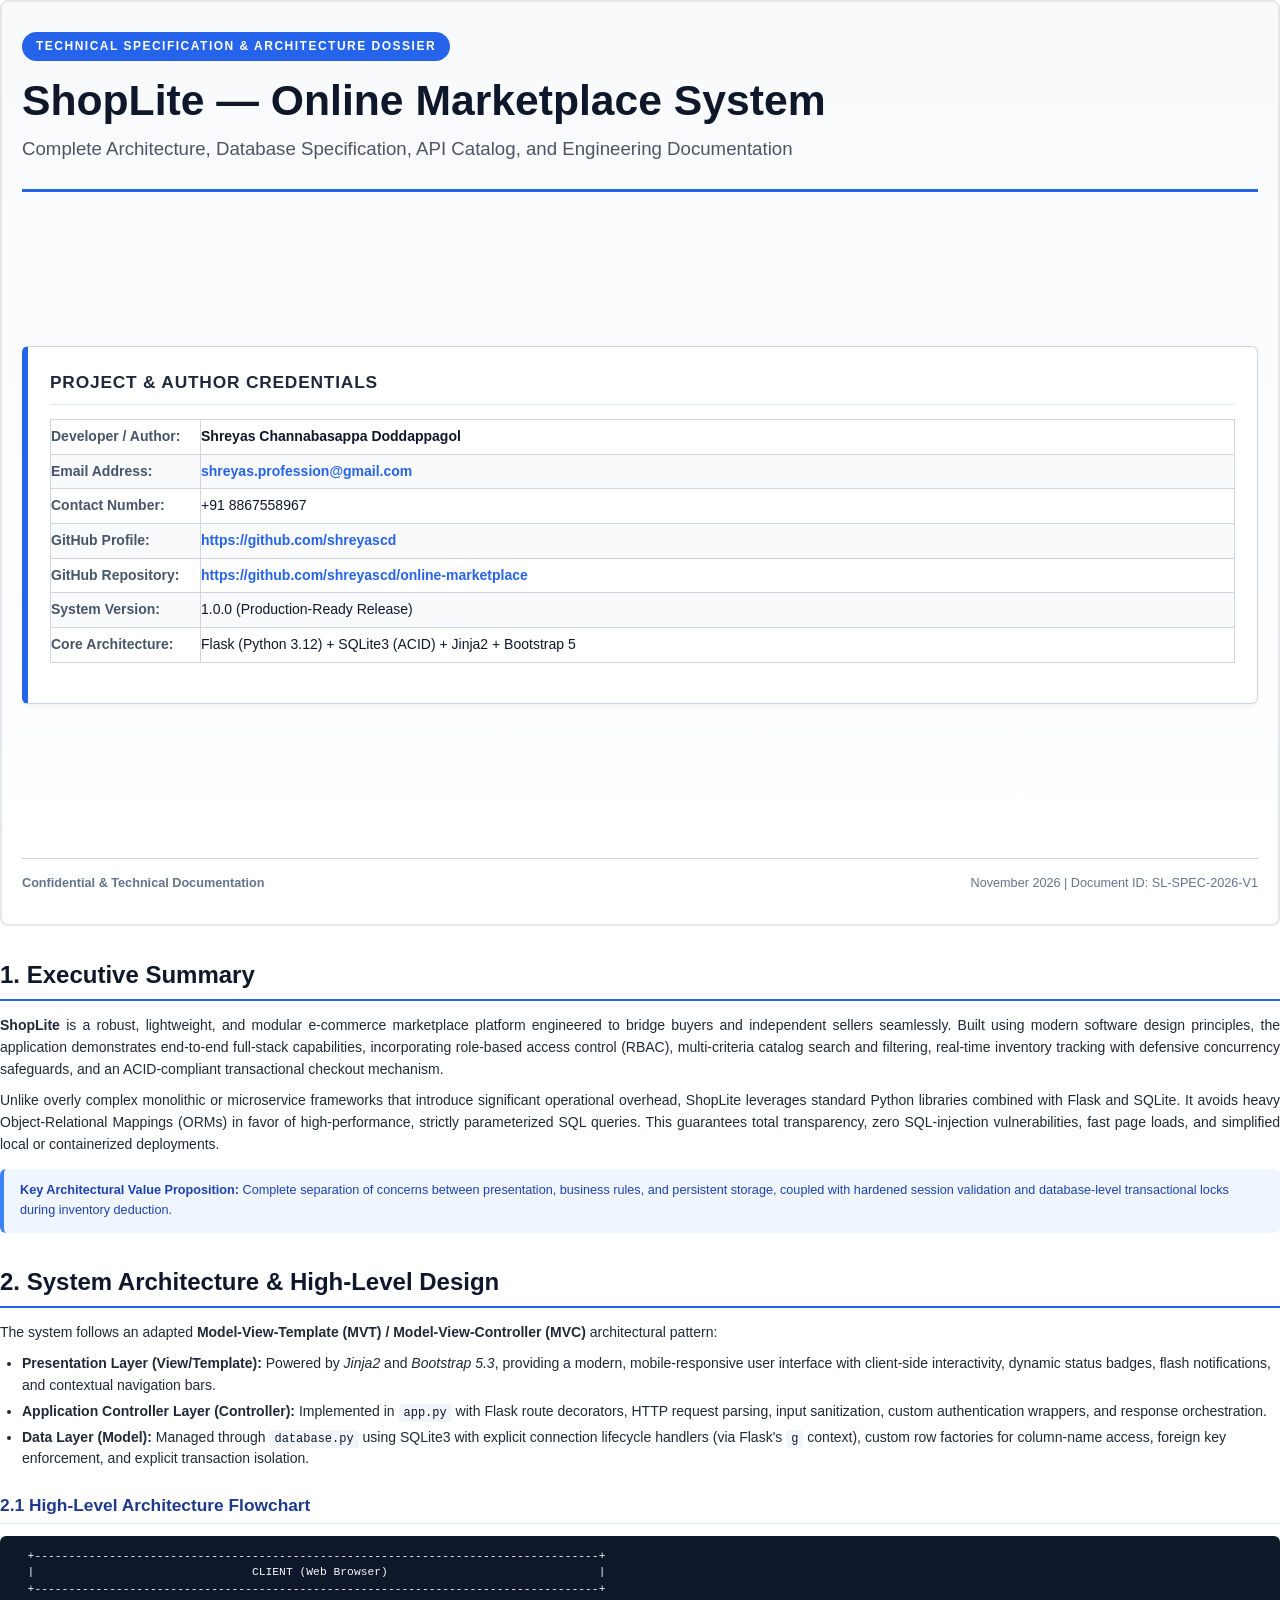
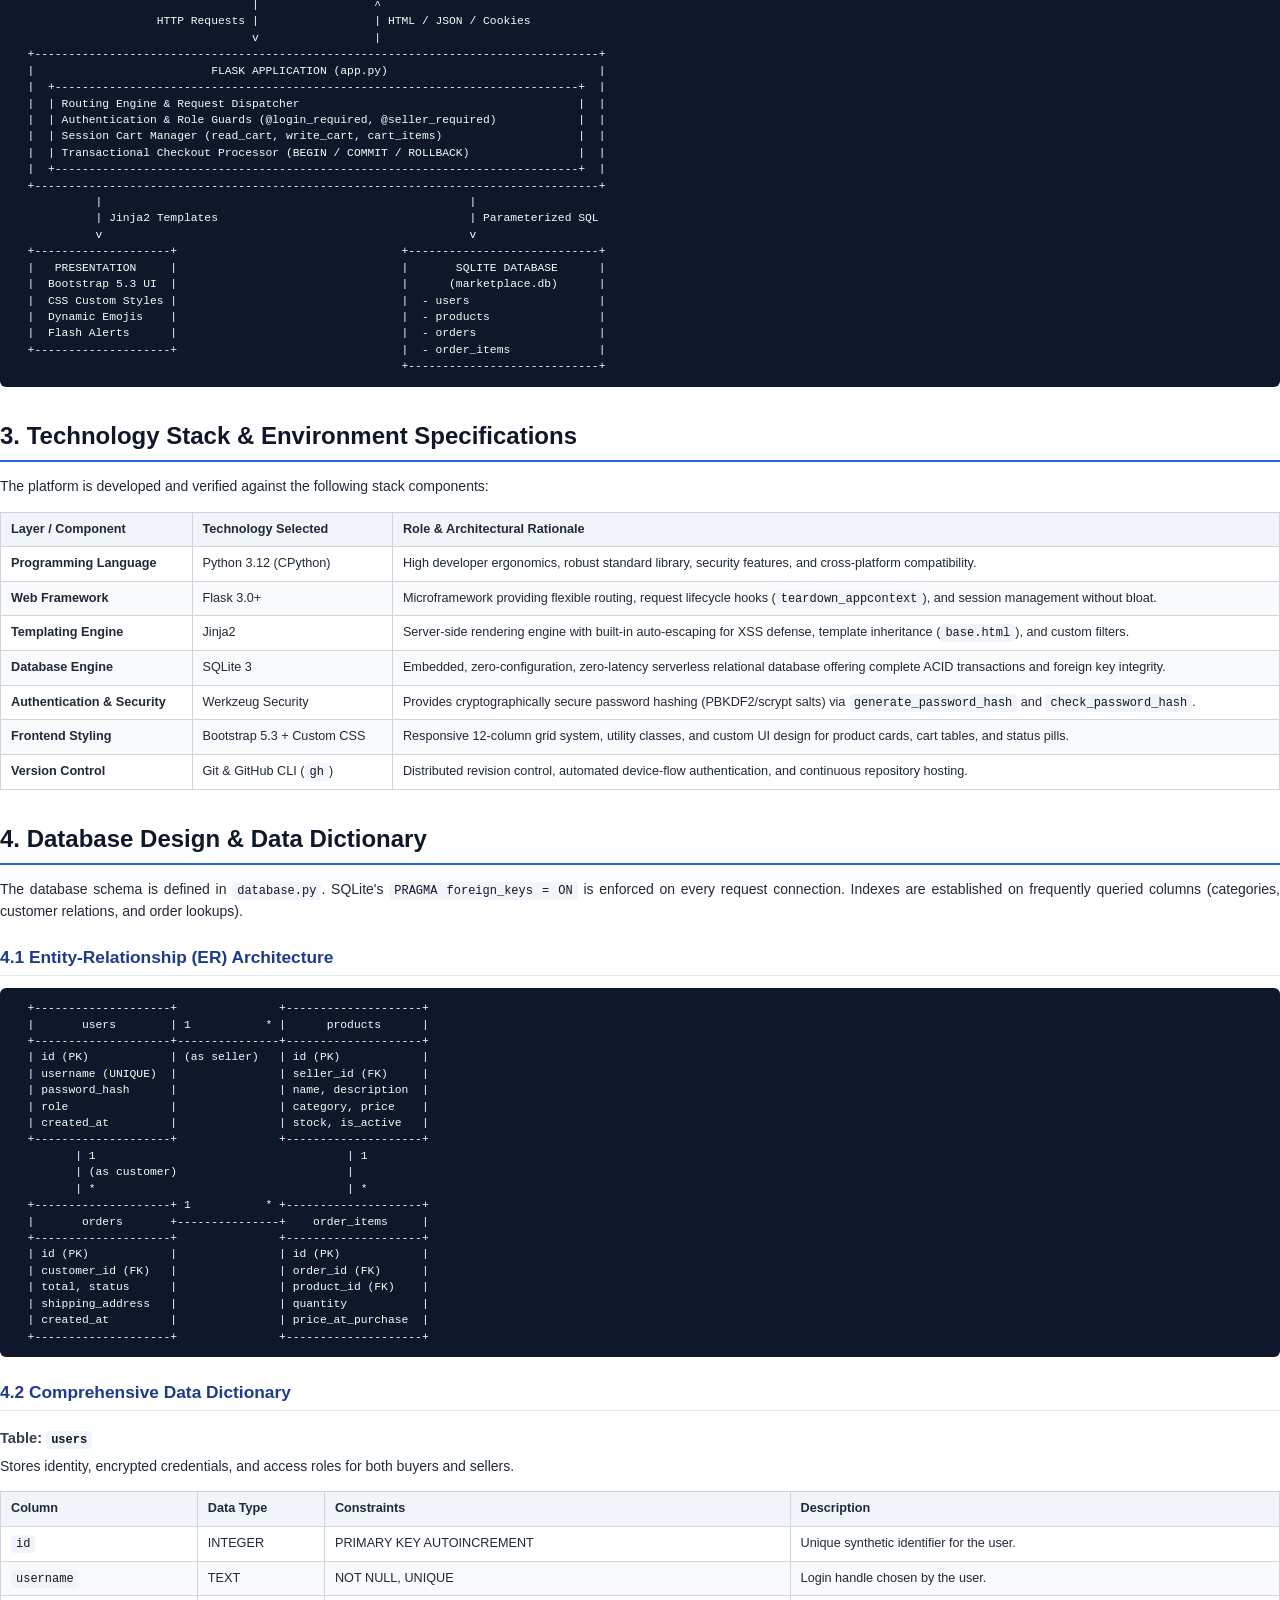
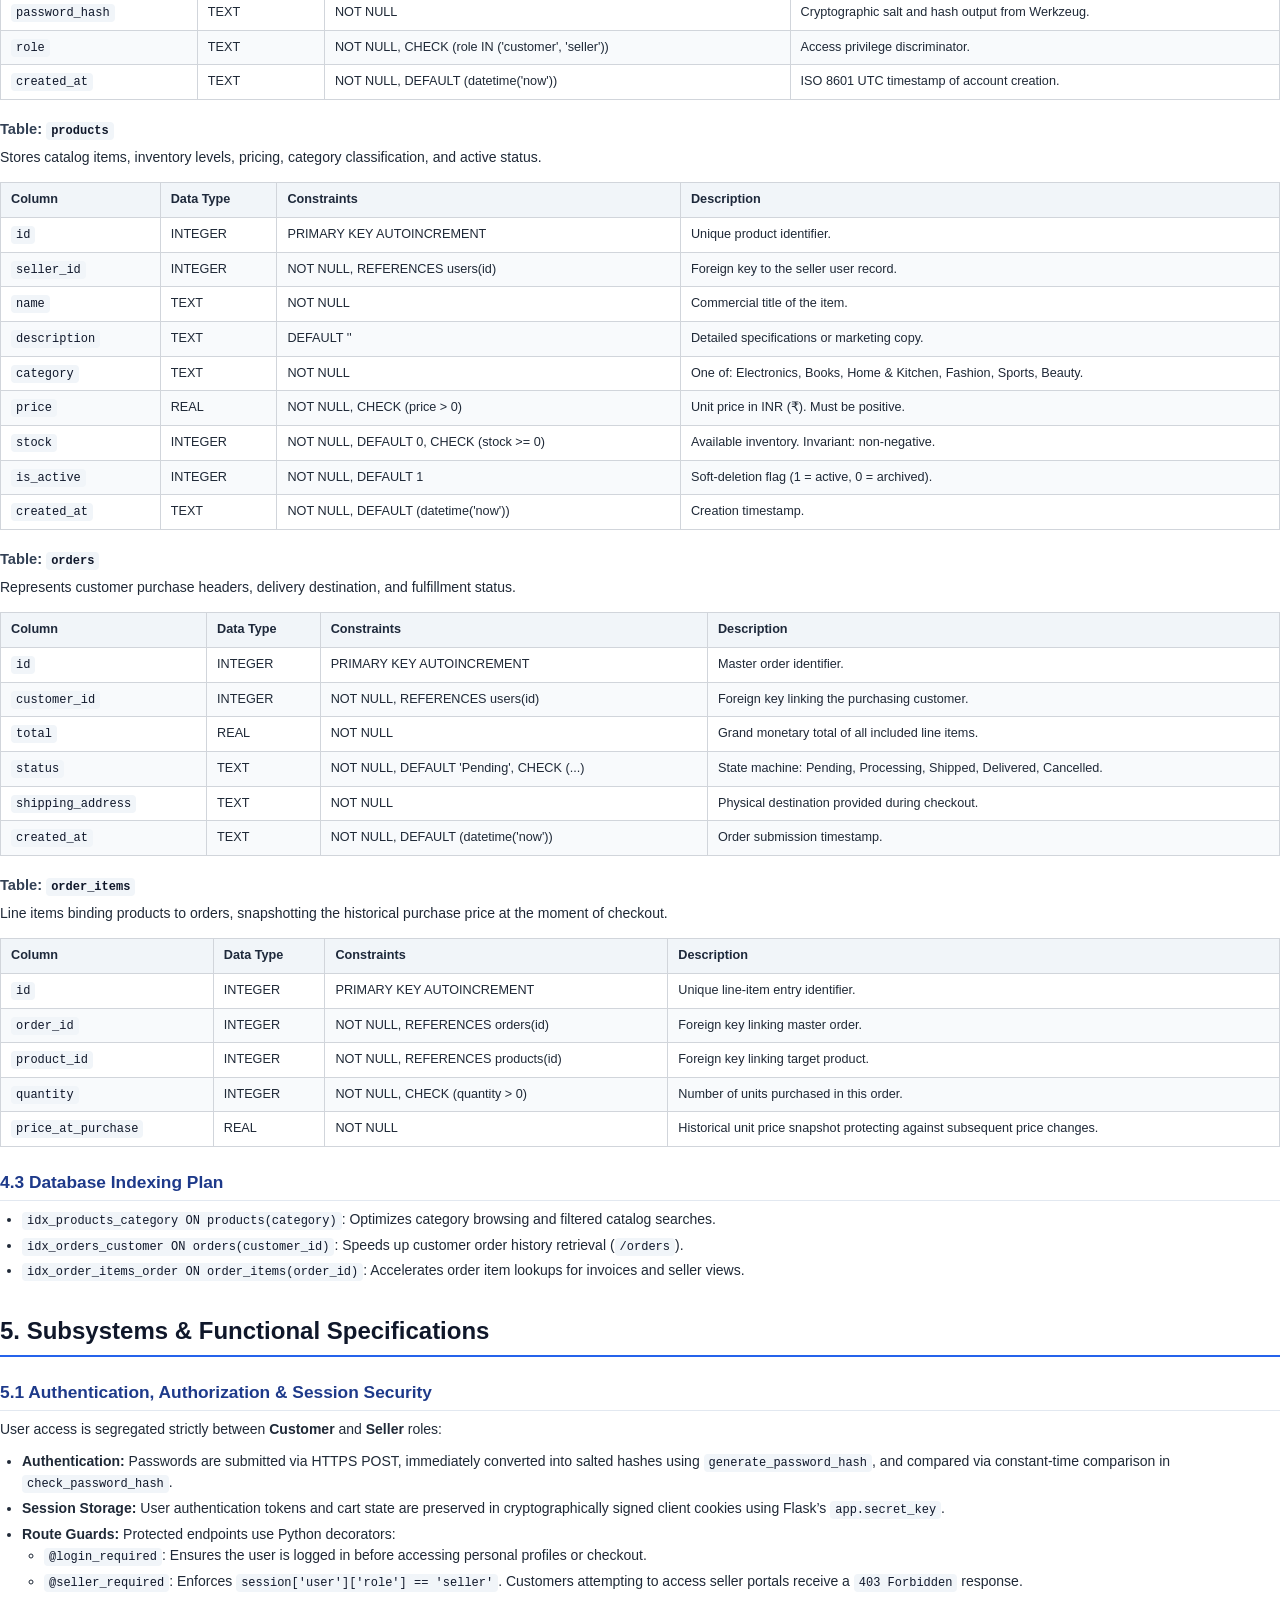
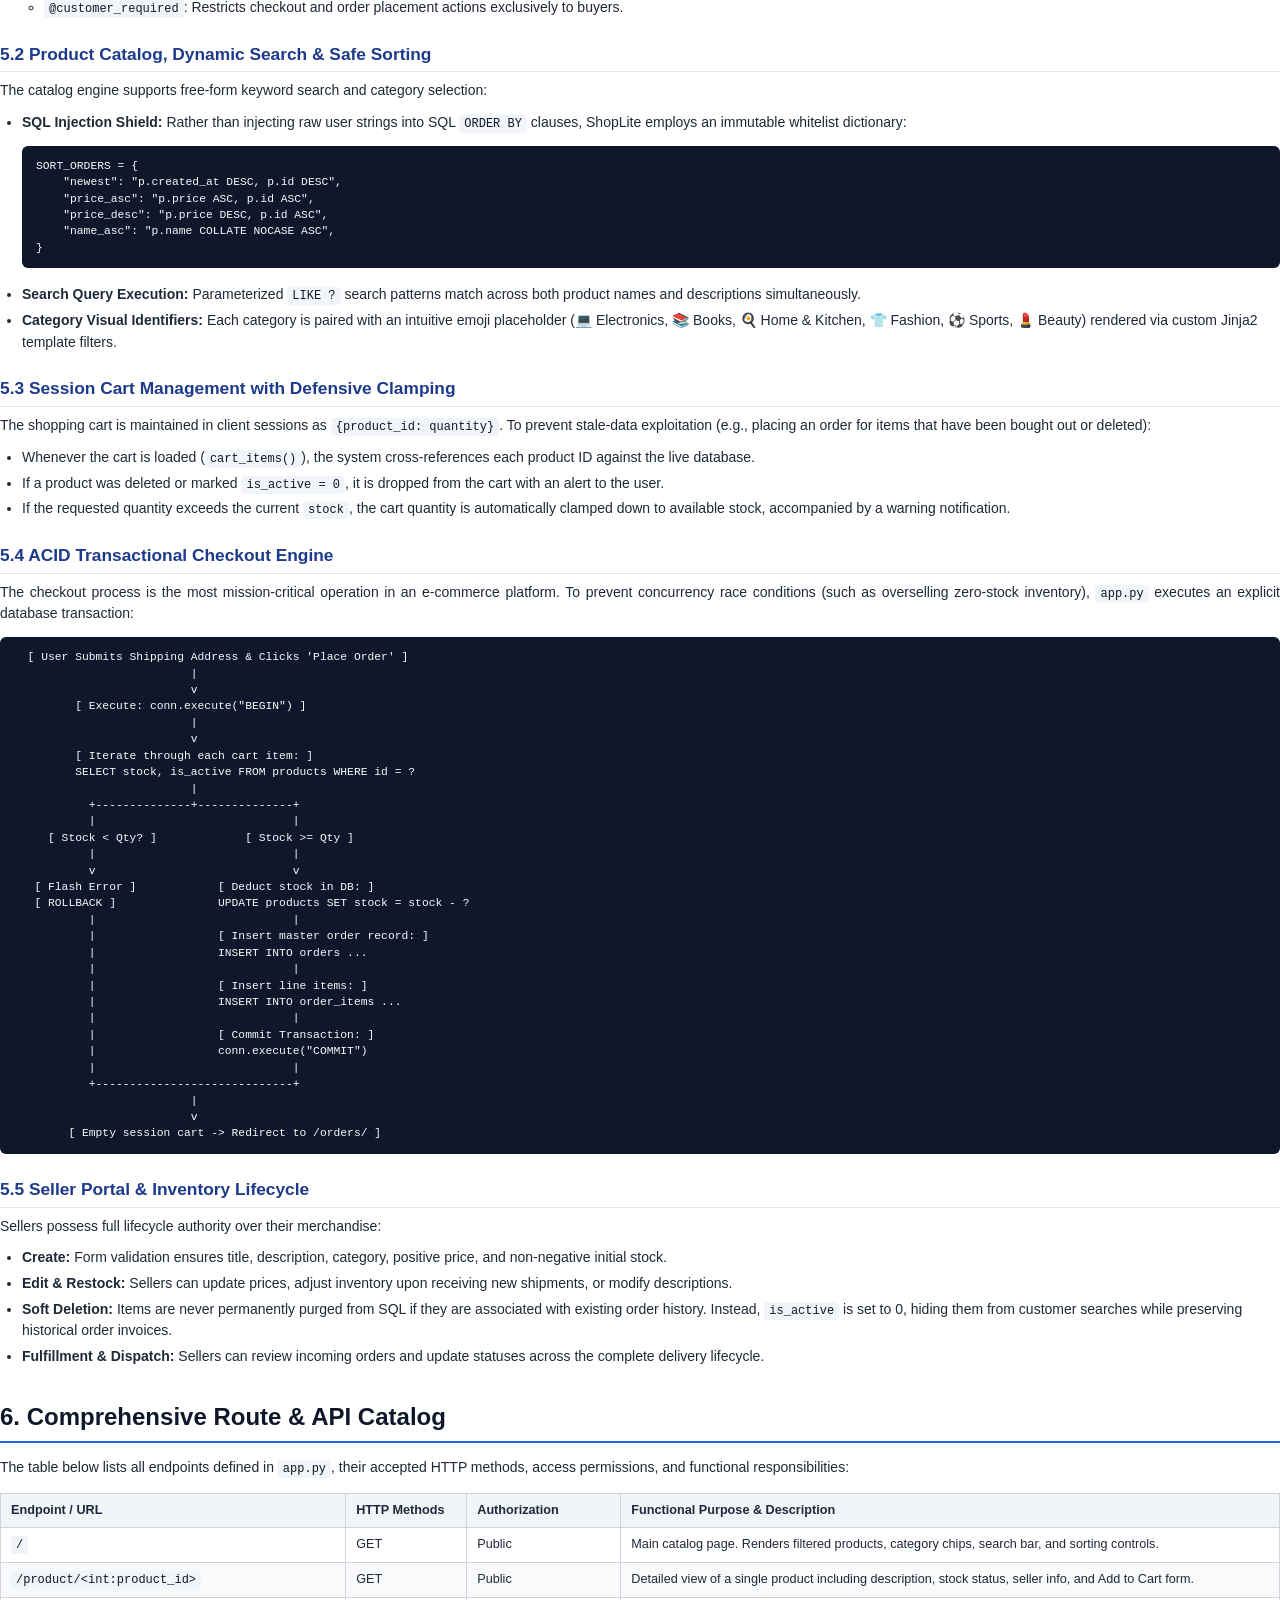
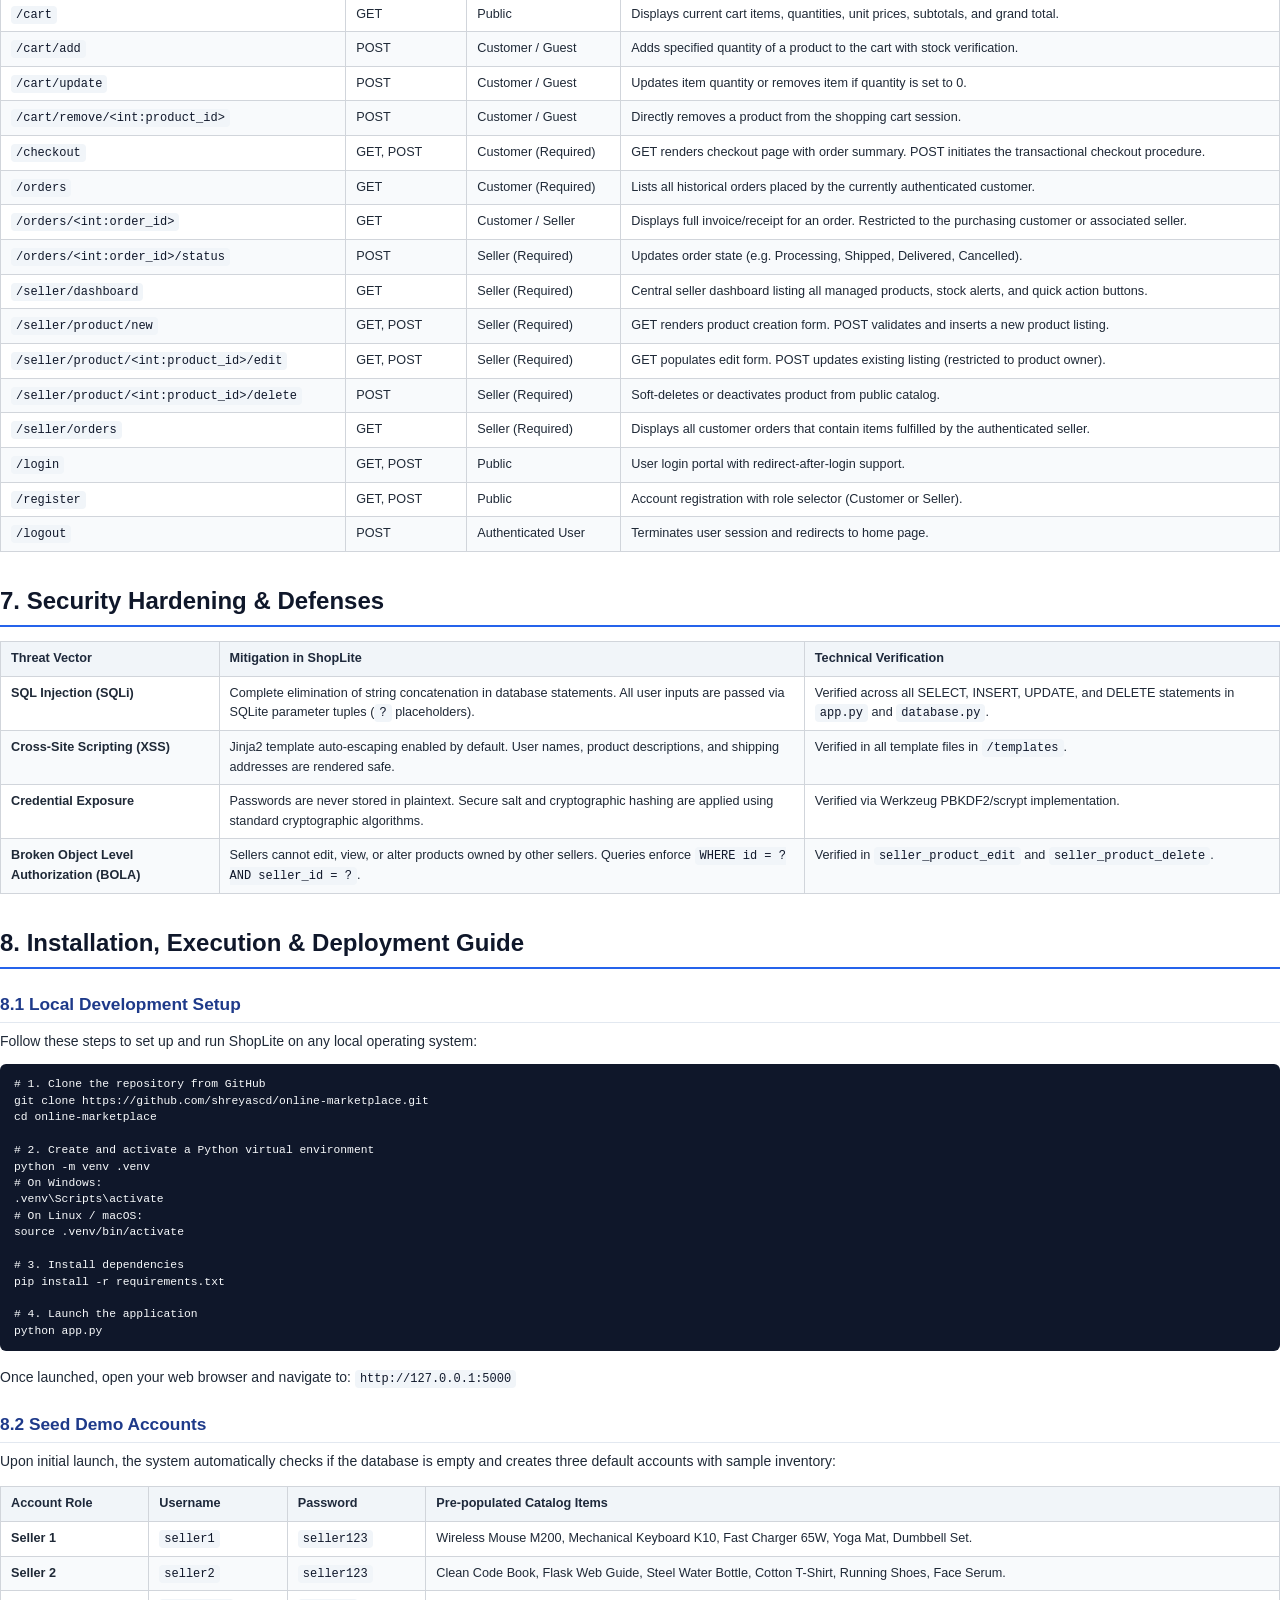
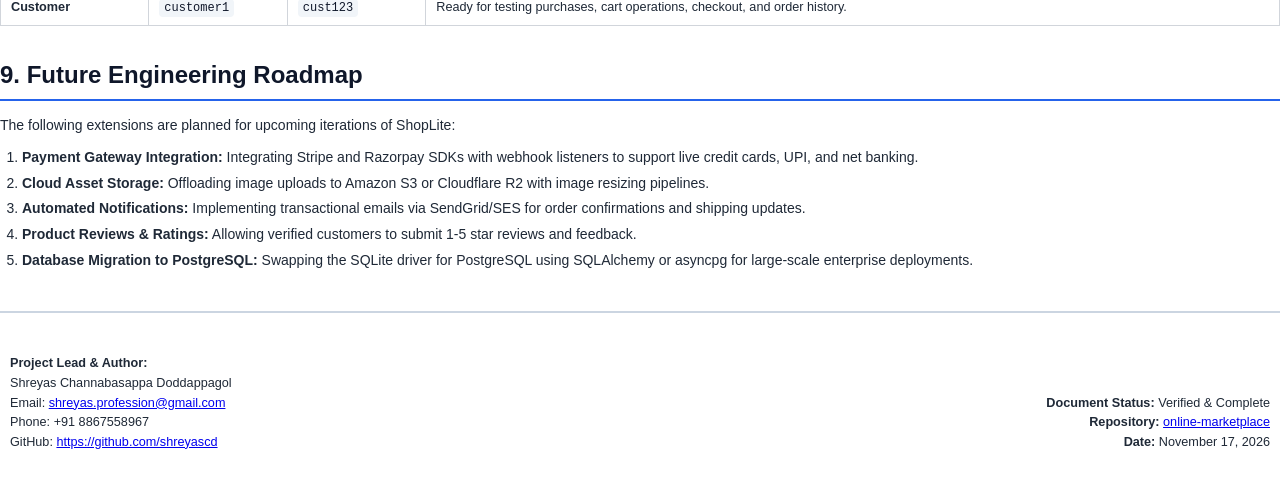
<file: documentation.html>
<!DOCTYPE html>
<html lang="en">
<head>
<meta charset="UTF-8">
<title>ShopLite - Full Project Documentation</title>
<style>
  @page {
    size: A4;
    margin: 20mm 15mm 20mm 15mm;
  }

  * {
    box-sizing: border-box;
    -webkit-print-color-adjust: exact !important;
    print-color-adjust: exact !important;
  }

  body {
    font-family: -apple-system, BlinkMacSystemFont, "Segoe UI", Roboto, "Helvetica Neue", Arial, sans-serif;
    color: #1f2937;
    background-color: #ffffff;
    line-height: 1.55;
    font-size: 10.5pt;
    margin: 0;
    padding: 0;
  }

  /* Cover Page */
  .cover-page {
    page-break-after: always;
    display: flex;
    flex-direction: column;
    justify-content: space-between;
    min-height: 245mm;
    padding: 30px 20px;
    border: 2px solid #e5e7eb;
    border-radius: 8px;
    background: linear-gradient(180deg, #f8fafc 0%, #ffffff 100%);
  }

  .cover-header {
    border-bottom: 3px solid #2563eb;
    padding-bottom: 25px;
  }

  .badge-category {
    display: inline-block;
    background-color: #2563eb;
    color: #ffffff;
    font-size: 9pt;
    font-weight: 700;
    text-transform: uppercase;
    letter-spacing: 1.5px;
    padding: 5px 14px;
    border-radius: 20px;
    margin-bottom: 15px;
  }

  .cover-title {
    font-size: 32pt;
    font-weight: 800;
    color: #0f172a;
    line-height: 1.15;
    margin: 0 0 10px 0;
  }

  .cover-subtitle {
    font-size: 14pt;
    color: #4b5563;
    font-weight: 400;
    margin: 0;
  }

  .cover-meta-grid {
    display: grid;
    grid-template-columns: 1fr;
    gap: 15px;
    margin: 35px 0;
  }

  .author-card {
    background: #ffffff;
    border: 1px solid #cbd5e1;
    border-left: 6px solid #2563eb;
    border-radius: 6px;
    padding: 22px;
    box-shadow: 0 4px 6px -1px rgba(0, 0, 0, 0.05);
  }

  .author-card h3 {
    margin: 0 0 14px 0;
    font-size: 13pt;
    color: #1e293b;
    text-transform: uppercase;
    letter-spacing: 0.8px;
    border-bottom: 1px solid #e2e8f0;
    padding-bottom: 8px;
  }

  .author-details-table {
    width: 100%;
    border-collapse: collapse;
  }

  .author-details-table td {
    padding: 6px 0;
    font-size: 10.5pt;
  }

  .author-details-table td.label {
    width: 150px;
    font-weight: 600;
    color: #475569;
  }

  .author-details-table td.val {
    color: #0f172a;
    font-weight: 500;
  }

  .author-details-table a {
    color: #2563eb;
    text-decoration: none;
    font-weight: 600;
  }

  .cover-footer {
    display: flex;
    justify-content: space-between;
    align-items: center;
    border-top: 1px solid #cbd5e1;
    padding-top: 15px;
    font-size: 9.5pt;
    color: #64748b;
  }

  /* Headings & Content */
  h1 {
    font-size: 18pt;
    color: #0f172a;
    border-bottom: 2px solid #2563eb;
    padding-bottom: 6px;
    margin-top: 30px;
    margin-bottom: 14px;
    page-break-after: avoid;
  }

  h2 {
    font-size: 13pt;
    color: #1e3a8a;
    margin-top: 22px;
    margin-bottom: 8px;
    border-bottom: 1px solid #e2e8f0;
    padding-bottom: 4px;
    page-break-after: avoid;
  }

  h3 {
    font-size: 11pt;
    color: #334155;
    margin-top: 16px;
    margin-bottom: 6px;
    page-break-after: avoid;
  }

  p {
    margin-top: 0;
    margin-bottom: 10px;
    text-align: justify;
  }

  ul, ol {
    margin-top: 0;
    margin-bottom: 12px;
    padding-left: 22px;
  }

  li {
    margin-bottom: 4px;
  }

  /* Tables */
  table {
    width: 100%;
    border-collapse: collapse;
    margin: 14px 0 18px 0;
    font-size: 9.5pt;
    page-break-inside: avoid;
  }

  th, td {
    border: 1px solid #d1d5db;
    padding: 7px 10px;
    text-align: left;
    vertical-align: top;
  }

  th {
    background-color: #f1f5f9;
    color: #1e293b;
    font-weight: 700;
  }

  tr:nth-child(even) td {
    background-color: #f8fafc;
  }

  /* Code & Pre */
  code {
    font-family: "Consolas", "Courier New", monospace;
    background-color: #f1f5f9;
    color: #0f172a;
    padding: 2px 5px;
    border-radius: 4px;
    font-size: 9pt;
  }

  pre {
    background-color: #0f172a;
    color: #f8fafc;
    padding: 12px 14px;
    border-radius: 6px;
    font-family: "Consolas", "Courier New", monospace;
    font-size: 8.5pt;
    line-height: 1.45;
    overflow-x: auto;
    margin: 12px 0 16px 0;
    page-break-inside: avoid;
  }

  pre code {
    background-color: transparent;
    color: #f8fafc;
    padding: 0;
    font-size: inherit;
  }

  /* Callouts & Alert Boxes */
  .callout {
    padding: 12px 16px;
    margin: 14px 0;
    border-radius: 6px;
    page-break-inside: avoid;
    font-size: 9.5pt;
  }

  .callout-info {
    background-color: #eff6ff;
    border-left: 4px solid #3b82f6;
    color: #1e40af;
  }

  .callout-success {
    background-color: #f0fdf4;
    border-left: 4px solid #22c55e;
    color: #166534;
  }

  .callout-warning {
    background-color: #fffbeb;
    border-left: 4px solid #f59e0b;
    color: #92400e;
  }

  /* Diagrams & Flow Box */
  .diagram-box {
    background-color: #f8fafc;
    border: 1px solid #cbd5e1;
    border-radius: 6px;
    padding: 14px;
    margin: 14px 0;
    text-align: center;
    page-break-inside: avoid;
  }

  .pill {
    display: inline-block;
    padding: 2px 8px;
    border-radius: 12px;
    font-size: 8pt;
    font-weight: 600;
  }
  .pill-pending { background-color: #fef3c7; color: #92400e; }
  .pill-processing { background-color: #e0f2fe; color: #075985; }
  .pill-shipped { background-color: #dbeafe; color: #1e40af; }
  .pill-delivered { background-color: #dcfce7; color: #166534; }
  .pill-cancelled { background-color: #f1f5f9; color: #475569; }

  .page-break {
    page-break-after: always;
  }
</style>
</head>
<body>

<!-- COVER PAGE -->
<div class="cover-page">
  <div class="cover-header">
    <div class="badge-category">Technical Specification & Architecture Dossier</div>
    <div class="cover-title">ShopLite — Online Marketplace System</div>
    <div class="cover-subtitle">Complete Architecture, Database Specification, API Catalog, and Engineering Documentation</div>
  </div>

  <div class="cover-meta-grid">
    <div class="author-card">
      <h3>Project & Author Credentials</h3>
      <table class="author-details-table">
        <tr>
          <td class="label">Developer / Author:</td>
          <td class="val"><strong>Shreyas Channabasappa Doddappagol</strong></td>
        </tr>
        <tr>
          <td class="label">Email Address:</td>
          <td class="val"><a href="mailto:shreyas.profession@gmail.com">shreyas.profession@gmail.com</a></td>
        </tr>
        <tr>
          <td class="label">Contact Number:</td>
          <td class="val">+91 8867558967</td>
        </tr>
        <tr>
          <td class="label">GitHub Profile:</td>
          <td class="val"><a href="https://github.com/shreyascd">https://github.com/shreyascd</a></td>
        </tr>
        <tr>
          <td class="label">GitHub Repository:</td>
          <td class="val"><a href="https://github.com/shreyascd/online-marketplace">https://github.com/shreyascd/online-marketplace</a></td>
        </tr>
        <tr>
          <td class="label">System Version:</td>
          <td class="val">1.0.0 (Production-Ready Release)</td>
        </tr>
        <tr>
          <td class="label">Core Architecture:</td>
          <td class="val">Flask (Python 3.12) + SQLite3 (ACID) + Jinja2 + Bootstrap 5</td>
        </tr>
      </table>
    </div>
  </div>

  <div class="cover-footer">
    <div><strong>Confidential & Technical Documentation</strong></div>
    <div>November 2026 | Document ID: SL-SPEC-2026-V1</div>
  </div>
</div>

<!-- SECTION 1: EXECUTIVE SUMMARY -->
<h1>1. Executive Summary</h1>
<p>
  <strong>ShopLite</strong> is a robust, lightweight, and modular e-commerce marketplace platform engineered to bridge buyers and independent sellers seamlessly. Built using modern software design principles, the application demonstrates end-to-end full-stack capabilities, incorporating role-based access control (RBAC), multi-criteria catalog search and filtering, real-time inventory tracking with defensive concurrency safeguards, and an ACID-compliant transactional checkout mechanism.
</p>
<p>
  Unlike overly complex monolithic or microservice frameworks that introduce significant operational overhead, ShopLite leverages standard Python libraries combined with Flask and SQLite. It avoids heavy Object-Relational Mappings (ORMs) in favor of high-performance, strictly parameterized SQL queries. This guarantees total transparency, zero SQL-injection vulnerabilities, fast page loads, and simplified local or containerized deployments.
</p>

<div class="callout callout-info">
  <strong>Key Architectural Value Proposition:</strong> Complete separation of concerns between presentation, business rules, and persistent storage, coupled with hardened session validation and database-level transactional locks during inventory deduction.
</div>

<!-- SECTION 2: SYSTEM ARCHITECTURE -->
<h1>2. System Architecture & High-Level Design</h1>
<p>
  The system follows an adapted <strong>Model-View-Template (MVT) / Model-View-Controller (MVC)</strong> architectural pattern:
</p>
<ul>
  <li><strong>Presentation Layer (View/Template):</strong> Powered by <em>Jinja2</em> and <em>Bootstrap 5.3</em>, providing a modern, mobile-responsive user interface with client-side interactivity, dynamic status badges, flash notifications, and contextual navigation bars.</li>
  <li><strong>Application Controller Layer (Controller):</strong> Implemented in <code>app.py</code> with Flask route decorators, HTTP request parsing, input sanitization, custom authentication wrappers, and response orchestration.</li>
  <li><strong>Data Layer (Model):</strong> Managed through <code>database.py</code> using SQLite3 with explicit connection lifecycle handlers (via Flask's <code>g</code> context), custom row factories for column-name access, foreign key enforcement, and explicit transaction isolation.</li>
</ul>

<h2>2.1 High-Level Architecture Flowchart</h2>
<pre>
  +-----------------------------------------------------------------------------------+
  |                                CLIENT (Web Browser)                               |
  +-----------------------------------------------------------------------------------+
                                   |                 ^
                     HTTP Requests |                 | HTML / JSON / Cookies
                                   v                 |
  +-----------------------------------------------------------------------------------+
  |                          FLASK APPLICATION (app.py)                               |
  |  +-----------------------------------------------------------------------------+  |
  |  | Routing Engine & Request Dispatcher                                         |  |
  |  | Authentication & Role Guards (@login_required, @seller_required)            |  |
  |  | Session Cart Manager (read_cart, write_cart, cart_items)                    |  |
  |  | Transactional Checkout Processor (BEGIN / COMMIT / ROLLBACK)                |  |
  |  +-----------------------------------------------------------------------------+  |
  +-----------------------------------------------------------------------------------+
            |                                                      |
            | Jinja2 Templates                                     | Parameterized SQL
            v                                                      v
  +--------------------+                                 +----------------------------+
  |   PRESENTATION     |                                 |       SQLITE DATABASE      |
  |  Bootstrap 5.3 UI  |                                 |      (marketplace.db)      |
  |  CSS Custom Styles |                                 |  - users                   |
  |  Dynamic Emojis    |                                 |  - products                |
  |  Flash Alerts      |                                 |  - orders                  |
  +--------------------+                                 |  - order_items             |
                                                         +----------------------------+
</pre>

<div class="page-break"></div>

<!-- SECTION 3: TECHNOLOGY STACK -->
<h1>3. Technology Stack & Environment Specifications</h1>
<p>The platform is developed and verified against the following stack components:</p>

<table>
  <thead>
    <tr>
      <th>Layer / Component</th>
      <th>Technology Selected</th>
      <th>Role & Architectural Rationale</th>
    </tr>
  </thead>
  <tbody>
    <tr>
      <td><strong>Programming Language</strong></td>
      <td>Python 3.12 (CPython)</td>
      <td>High developer ergonomics, robust standard library, security features, and cross-platform compatibility.</td>
    </tr>
    <tr>
      <td><strong>Web Framework</strong></td>
      <td>Flask 3.0+</td>
      <td>Microframework providing flexible routing, request lifecycle hooks (<code>teardown_appcontext</code>), and session management without bloat.</td>
    </tr>
    <tr>
      <td><strong>Templating Engine</strong></td>
      <td>Jinja2</td>
      <td>Server-side rendering engine with built-in auto-escaping for XSS defense, template inheritance (<code>base.html</code>), and custom filters.</td>
    </tr>
    <tr>
      <td><strong>Database Engine</strong></td>
      <td>SQLite 3</td>
      <td>Embedded, zero-configuration, zero-latency serverless relational database offering complete ACID transactions and foreign key integrity.</td>
    </tr>
    <tr>
      <td><strong>Authentication & Security</strong></td>
      <td>Werkzeug Security</td>
      <td>Provides cryptographically secure password hashing (PBKDF2/scrypt salts) via <code>generate_password_hash</code> and <code>check_password_hash</code>.</td>
    </tr>
    <tr>
      <td><strong>Frontend Styling</strong></td>
      <td>Bootstrap 5.3 + Custom CSS</td>
      <td>Responsive 12-column grid system, utility classes, and custom UI design for product cards, cart tables, and status pills.</td>
    </tr>
    <tr>
      <td><strong>Version Control</strong></td>
      <td>Git & GitHub CLI (<code>gh</code>)</td>
      <td>Distributed revision control, automated device-flow authentication, and continuous repository hosting.</td>
    </tr>
  </tbody>
</table>

<!-- SECTION 4: DATABASE ARCHITECTURE -->
<h1>4. Database Design & Data Dictionary</h1>
<p>
  The database schema is defined in <code>database.py</code>. SQLite's <code>PRAGMA foreign_keys = ON</code> is enforced on every request connection. Indexes are established on frequently queried columns (categories, customer relations, and order lookups).
</p>

<h2>4.1 Entity-Relationship (ER) Architecture</h2>
<pre>
  +--------------------+               +--------------------+
  |       users        | 1           * |      products      |
  +--------------------+---------------+--------------------+
  | id (PK)            | (as seller)   | id (PK)            |
  | username (UNIQUE)  |               | seller_id (FK)     |
  | password_hash      |               | name, description  |
  | role               |               | category, price    |
  | created_at         |               | stock, is_active   |
  +--------------------+               +--------------------+
         | 1                                     | 1
         | (as customer)                         |
         | *                                     | *
  +--------------------+ 1           * +--------------------+
  |       orders       +---------------+    order_items     |
  +--------------------+               +--------------------+
  | id (PK)            |               | id (PK)            |
  | customer_id (FK)   |               | order_id (FK)      |
  | total, status      |               | product_id (FK)    |
  | shipping_address   |               | quantity           |
  | created_at         |               | price_at_purchase  |
  +--------------------+               +--------------------+
</pre>

<h2>4.2 Comprehensive Data Dictionary</h2>

<h3>Table: <code>users</code></h3>
<p>Stores identity, encrypted credentials, and access roles for both buyers and sellers.</p>
<table>
  <thead>
    <tr>
      <th>Column</th>
      <th>Data Type</th>
      <th>Constraints</th>
      <th>Description</th>
    </tr>
  </thead>
  <tbody>
    <tr><td><code>id</code></td><td>INTEGER</td><td>PRIMARY KEY AUTOINCREMENT</td><td>Unique synthetic identifier for the user.</td></tr>
    <tr><td><code>username</code></td><td>TEXT</td><td>NOT NULL, UNIQUE</td><td>Login handle chosen by the user.</td></tr>
    <tr><td><code>password_hash</code></td><td>TEXT</td><td>NOT NULL</td><td>Cryptographic salt and hash output from Werkzeug.</td></tr>
    <tr><td><code>role</code></td><td>TEXT</td><td>NOT NULL, CHECK (role IN ('customer', 'seller'))</td><td>Access privilege discriminator.</td></tr>
    <tr><td><code>created_at</code></td><td>TEXT</td><td>NOT NULL, DEFAULT (datetime('now'))</td><td>ISO 8601 UTC timestamp of account creation.</td></tr>
  </tbody>
</table>

<h3>Table: <code>products</code></h3>
<p>Stores catalog items, inventory levels, pricing, category classification, and active status.</p>
<table>
  <thead>
    <tr>
      <th>Column</th>
      <th>Data Type</th>
      <th>Constraints</th>
      <th>Description</th>
    </tr>
  </thead>
  <tbody>
    <tr><td><code>id</code></td><td>INTEGER</td><td>PRIMARY KEY AUTOINCREMENT</td><td>Unique product identifier.</td></tr>
    <tr><td><code>seller_id</code></td><td>INTEGER</td><td>NOT NULL, REFERENCES users(id)</td><td>Foreign key to the seller user record.</td></tr>
    <tr><td><code>name</code></td><td>TEXT</td><td>NOT NULL</td><td>Commercial title of the item.</td></tr>
    <tr><td><code>description</code></td><td>TEXT</td><td>DEFAULT ''</td><td>Detailed specifications or marketing copy.</td></tr>
    <tr><td><code>category</code></td><td>TEXT</td><td>NOT NULL</td><td>One of: Electronics, Books, Home & Kitchen, Fashion, Sports, Beauty.</td></tr>
    <tr><td><code>price</code></td><td>REAL</td><td>NOT NULL, CHECK (price > 0)</td><td>Unit price in INR (₹). Must be positive.</td></tr>
    <tr><td><code>stock</code></td><td>INTEGER</td><td>NOT NULL, DEFAULT 0, CHECK (stock >= 0)</td><td>Available inventory. Invariant: non-negative.</td></tr>
    <tr><td><code>is_active</code></td><td>INTEGER</td><td>NOT NULL, DEFAULT 1</td><td>Soft-deletion flag (1 = active, 0 = archived).</td></tr>
    <tr><td><code>created_at</code></td><td>TEXT</td><td>NOT NULL, DEFAULT (datetime('now'))</td><td>Creation timestamp.</td></tr>
  </tbody>
</table>

<div class="page-break"></div>

<h3>Table: <code>orders</code></h3>
<p>Represents customer purchase headers, delivery destination, and fulfillment status.</p>
<table>
  <thead>
    <tr>
      <th>Column</th>
      <th>Data Type</th>
      <th>Constraints</th>
      <th>Description</th>
    </tr>
  </thead>
  <tbody>
    <tr><td><code>id</code></td><td>INTEGER</td><td>PRIMARY KEY AUTOINCREMENT</td><td>Master order identifier.</td></tr>
    <tr><td><code>customer_id</code></td><td>INTEGER</td><td>NOT NULL, REFERENCES users(id)</td><td>Foreign key linking the purchasing customer.</td></tr>
    <tr><td><code>total</code></td><td>REAL</td><td>NOT NULL</td><td>Grand monetary total of all included line items.</td></tr>
    <tr><td><code>status</code></td><td>TEXT</td><td>NOT NULL, DEFAULT 'Pending', CHECK (...)</td><td>State machine: Pending, Processing, Shipped, Delivered, Cancelled.</td></tr>
    <tr><td><code>shipping_address</code></td><td>TEXT</td><td>NOT NULL</td><td>Physical destination provided during checkout.</td></tr>
    <tr><td><code>created_at</code></td><td>TEXT</td><td>NOT NULL, DEFAULT (datetime('now'))</td><td>Order submission timestamp.</td></tr>
  </tbody>
</table>

<h3>Table: <code>order_items</code></h3>
<p>Line items binding products to orders, snapshotting the historical purchase price at the moment of checkout.</p>
<table>
  <thead>
    <tr>
      <th>Column</th>
      <th>Data Type</th>
      <th>Constraints</th>
      <th>Description</th>
    </tr>
  </thead>
  <tbody>
    <tr><td><code>id</code></td><td>INTEGER</td><td>PRIMARY KEY AUTOINCREMENT</td><td>Unique line-item entry identifier.</td></tr>
    <tr><td><code>order_id</code></td><td>INTEGER</td><td>NOT NULL, REFERENCES orders(id)</td><td>Foreign key linking master order.</td></tr>
    <tr><td><code>product_id</code></td><td>INTEGER</td><td>NOT NULL, REFERENCES products(id)</td><td>Foreign key linking target product.</td></tr>
    <tr><td><code>quantity</code></td><td>INTEGER</td><td>NOT NULL, CHECK (quantity > 0)</td><td>Number of units purchased in this order.</td></tr>
    <tr><td><code>price_at_purchase</code></td><td>REAL</td><td>NOT NULL</td><td>Historical unit price snapshot protecting against subsequent price changes.</td></tr>
  </tbody>
</table>

<h2>4.3 Database Indexing Plan</h2>
<ul>
  <li><code>idx_products_category ON products(category)</code>: Optimizes category browsing and filtered catalog searches.</li>
  <li><code>idx_orders_customer ON orders(customer_id)</code>: Speeds up customer order history retrieval (<code>/orders</code>).</li>
  <li><code>idx_order_items_order ON order_items(order_id)</code>: Accelerates order item lookups for invoices and seller views.</li>
</ul>

<!-- SECTION 5: CORE SUBSYSTEMS & WORKFLOWS -->
<h1>5. Subsystems & Functional Specifications</h1>

<h2>5.1 Authentication, Authorization & Session Security</h2>
<p>
  User access is segregated strictly between <strong>Customer</strong> and <strong>Seller</strong> roles:
</p>
<ul>
  <li><strong>Authentication:</strong> Passwords are submitted via HTTPS POST, immediately converted into salted hashes using <code>generate_password_hash</code>, and compared via constant-time comparison in <code>check_password_hash</code>.</li>
  <li><strong>Session Storage:</strong> User authentication tokens and cart state are preserved in cryptographically signed client cookies using Flask’s <code>app.secret_key</code>.</li>
  <li><strong>Route Guards:</strong> Protected endpoints use Python decorators:
    <ul>
      <li><code>@login_required</code>: Ensures the user is logged in before accessing personal profiles or checkout.</li>
      <li><code>@seller_required</code>: Enforces <code>session['user']['role'] == 'seller'</code>. Customers attempting to access seller portals receive a <code>403 Forbidden</code> response.</li>
      <li><code>@customer_required</code>: Restricts checkout and order placement actions exclusively to buyers.</li>
    </ul>
  </li>
</ul>

<h2>5.2 Product Catalog, Dynamic Search & Safe Sorting</h2>
<p>
  The catalog engine supports free-form keyword search and category selection:
</p>
<ul>
  <li><strong>SQL Injection Shield:</strong> Rather than injecting raw user strings into SQL <code>ORDER BY</code> clauses, ShopLite employs an immutable whitelist dictionary:
    <pre><code>SORT_ORDERS = {
    "newest": "p.created_at DESC, p.id DESC",
    "price_asc": "p.price ASC, p.id ASC",
    "price_desc": "p.price DESC, p.id ASC",
    "name_asc": "p.name COLLATE NOCASE ASC",
}</code></pre>
  </li>
  <li><strong>Search Query Execution:</strong> Parameterized <code>LIKE ?</code> search patterns match across both product names and descriptions simultaneously.</li>
  <li><strong>Category Visual Identifiers:</strong> Each category is paired with an intuitive emoji placeholder (💻 Electronics, 📚 Books, 🍳 Home & Kitchen, 👕 Fashion, ⚽ Sports, 💄 Beauty) rendered via custom Jinja2 template filters.</li>
</ul>

<div class="page-break"></div>

<h2>5.3 Session Cart Management with Defensive Clamping</h2>
<p>
  The shopping cart is maintained in client sessions as <code>{product_id: quantity}</code>. To prevent stale-data exploitation (e.g., placing an order for items that have been bought out or deleted):
</p>
<ul>
  <li>Whenever the cart is loaded (<code>cart_items()</code>), the system cross-references each product ID against the live database.</li>
  <li>If a product was deleted or marked <code>is_active = 0</code>, it is dropped from the cart with an alert to the user.</li>
  <li>If the requested quantity exceeds the current <code>stock</code>, the cart quantity is automatically clamped down to available stock, accompanied by a warning notification.</li>
</ul>

<h2>5.4 ACID Transactional Checkout Engine</h2>
<p>
  The checkout process is the most mission-critical operation in an e-commerce platform. To prevent concurrency race conditions (such as overselling zero-stock inventory), <code>app.py</code> executes an explicit database transaction:
</p>
<pre>
  [ User Submits Shipping Address & Clicks 'Place Order' ]
                          |
                          v
         [ Execute: conn.execute("BEGIN") ]
                          |
                          v
         [ Iterate through each cart item: ]
         SELECT stock, is_active FROM products WHERE id = ?
                          |
           +--------------+--------------+
           |                             |
     [ Stock < Qty? ]             [ Stock >= Qty ]
           |                             |
           v                             v
   [ Flash Error ]            [ Deduct stock in DB: ]
   [ ROLLBACK ]               UPDATE products SET stock = stock - ?
           |                             |
           |                  [ Insert master order record: ]
           |                  INSERT INTO orders ...
           |                             |
           |                  [ Insert line items: ]
           |                  INSERT INTO order_items ...
           |                             |
           |                  [ Commit Transaction: ]
           |                  conn.execute("COMMIT")
           |                             |
           +-----------------------------+
                          |
                          v
        [ Empty session cart -> Redirect to /orders/<id> ]
</pre>

<h2>5.5 Seller Portal & Inventory Lifecycle</h2>
<p>
  Sellers possess full lifecycle authority over their merchandise:
</p>
<ul>
  <li><strong>Create:</strong> Form validation ensures title, description, category, positive price, and non-negative initial stock.</li>
  <li><strong>Edit & Restock:</strong> Sellers can update prices, adjust inventory upon receiving new shipments, or modify descriptions.</li>
  <li><strong>Soft Deletion:</strong> Items are never permanently purged from SQL if they are associated with existing order history. Instead, <code>is_active</code> is set to 0, hiding them from customer searches while preserving historical order invoices.</li>
  <li><strong>Fulfillment & Dispatch:</strong> Sellers can review incoming orders and update statuses across the complete delivery lifecycle.</li>
</ul>

<div class="page-break"></div>

<!-- SECTION 6: API CATALOG -->
<h1>6. Comprehensive Route & API Catalog</h1>
<p>The table below lists all endpoints defined in <code>app.py</code>, their accepted HTTP methods, access permissions, and functional responsibilities:</p>

<table>
  <thead>
    <tr>
      <th>Endpoint / URL</th>
      <th>HTTP Methods</th>
      <th>Authorization</th>
      <th>Functional Purpose & Description</th>
    </tr>
  </thead>
  <tbody>
    <tr>
      <td><code>/</code></td>
      <td>GET</td>
      <td>Public</td>
      <td>Main catalog page. Renders filtered products, category chips, search bar, and sorting controls.</td>
    </tr>
    <tr>
      <td><code>/product/&lt;int:product_id&gt;</code></td>
      <td>GET</td>
      <td>Public</td>
      <td>Detailed view of a single product including description, stock status, seller info, and Add to Cart form.</td>
    </tr>
    <tr>
      <td><code>/cart</code></td>
      <td>GET</td>
      <td>Public</td>
      <td>Displays current cart items, quantities, unit prices, subtotals, and grand total.</td>
    </tr>
    <tr>
      <td><code>/cart/add</code></td>
      <td>POST</td>
      <td>Customer / Guest</td>
      <td>Adds specified quantity of a product to the cart with stock verification.</td>
    </tr>
    <tr>
      <td><code>/cart/update</code></td>
      <td>POST</td>
      <td>Customer / Guest</td>
      <td>Updates item quantity or removes item if quantity is set to 0.</td>
    </tr>
    <tr>
      <td><code>/cart/remove/&lt;int:product_id&gt;</code></td>
      <td>POST</td>
      <td>Customer / Guest</td>
      <td>Directly removes a product from the shopping cart session.</td>
    </tr>
    <tr>
      <td><code>/checkout</code></td>
      <td>GET, POST</td>
      <td>Customer (Required)</td>
      <td>GET renders checkout page with order summary. POST initiates the transactional checkout procedure.</td>
    </tr>
    <tr>
      <td><code>/orders</code></td>
      <td>GET</td>
      <td>Customer (Required)</td>
      <td>Lists all historical orders placed by the currently authenticated customer.</td>
    </tr>
    <tr>
      <td><code>/orders/&lt;int:order_id&gt;</code></td>
      <td>GET</td>
      <td>Customer / Seller</td>
      <td>Displays full invoice/receipt for an order. Restricted to the purchasing customer or associated seller.</td>
    </tr>
    <tr>
      <td><code>/orders/&lt;int:order_id&gt;/status</code></td>
      <td>POST</td>
      <td>Seller (Required)</td>
      <td>Updates order state (e.g. Processing, Shipped, Delivered, Cancelled).</td>
    </tr>
    <tr>
      <td><code>/seller/dashboard</code></td>
      <td>GET</td>
      <td>Seller (Required)</td>
      <td>Central seller dashboard listing all managed products, stock alerts, and quick action buttons.</td>
    </tr>
    <tr>
      <td><code>/seller/product/new</code></td>
      <td>GET, POST</td>
      <td>Seller (Required)</td>
      <td>GET renders product creation form. POST validates and inserts a new product listing.</td>
    </tr>
    <tr>
      <td><code>/seller/product/&lt;int:product_id&gt;/edit</code></td>
      <td>GET, POST</td>
      <td>Seller (Required)</td>
      <td>GET populates edit form. POST updates existing listing (restricted to product owner).</td>
    </tr>
    <tr>
      <td><code>/seller/product/&lt;int:product_id&gt;/delete</code></td>
      <td>POST</td>
      <td>Seller (Required)</td>
      <td>Soft-deletes or deactivates product from public catalog.</td>
    </tr>
    <tr>
      <td><code>/seller/orders</code></td>
      <td>GET</td>
      <td>Seller (Required)</td>
      <td>Displays all customer orders that contain items fulfilled by the authenticated seller.</td>
    </tr>
    <tr>
      <td><code>/login</code></td>
      <td>GET, POST</td>
      <td>Public</td>
      <td>User login portal with redirect-after-login support.</td>
    </tr>
    <tr>
      <td><code>/register</code></td>
      <td>GET, POST</td>
      <td>Public</td>
      <td>Account registration with role selector (Customer or Seller).</td>
    </tr>
    <tr>
      <td><code>/logout</code></td>
      <td>POST</td>
      <td>Authenticated User</td>
      <td>Terminates user session and redirects to home page.</td>
    </tr>
  </tbody>
</table>

<!-- SECTION 7: SECURITY HARDENING -->
<h1>7. Security Hardening & Defenses</h1>

<table>
  <thead>
    <tr>
      <th>Threat Vector</th>
      <th>Mitigation in ShopLite</th>
      <th>Technical Verification</th>
    </tr>
  </thead>
  <tbody>
    <tr>
      <td><strong>SQL Injection (SQLi)</strong></td>
      <td>Complete elimination of string concatenation in database statements. All user inputs are passed via SQLite parameter tuples (<code>?</code> placeholders).</td>
      <td>Verified across all SELECT, INSERT, UPDATE, and DELETE statements in <code>app.py</code> and <code>database.py</code>.</td>
    </tr>
    <tr>
      <td><strong>Cross-Site Scripting (XSS)</strong></td>
      <td>Jinja2 template auto-escaping enabled by default. User names, product descriptions, and shipping addresses are rendered safe.</td>
      <td>Verified in all template files in <code>/templates</code>.</td>
    </tr>
    <tr>
      <td><strong>Credential Exposure</strong></td>
      <td>Passwords are never stored in plaintext. Secure salt and cryptographic hashing are applied using standard cryptographic algorithms.</td>
      <td>Verified via Werkzeug PBKDF2/scrypt implementation.</td>
    </tr>
    <tr>
      <td><strong>Broken Object Level Authorization (BOLA)</strong></td>
      <td>Sellers cannot edit, view, or alter products owned by other sellers. Queries enforce <code>WHERE id = ? AND seller_id = ?</code>.</td>
      <td>Verified in <code>seller_product_edit</code> and <code>seller_product_delete</code>.</td>
    </tr>
  </tbody>
</table>

<div class="page-break"></div>

<!-- SECTION 8: INSTALLATION & RUN GUIDE -->
<h1>8. Installation, Execution & Deployment Guide</h1>

<h2>8.1 Local Development Setup</h2>
<p>Follow these steps to set up and run ShopLite on any local operating system:</p>

<pre><code># 1. Clone the repository from GitHub
git clone https://github.com/shreyascd/online-marketplace.git
cd online-marketplace

# 2. Create and activate a Python virtual environment
python -m venv .venv
# On Windows:
.venv\Scripts\activate
# On Linux / macOS:
source .venv/bin/activate

# 3. Install dependencies
pip install -r requirements.txt

# 4. Launch the application
python app.py</code></pre>

<p>
  Once launched, open your web browser and navigate to: <code>http://127.0.0.1:5000</code>
</p>

<h2>8.2 Seed Demo Accounts</h2>
<p>Upon initial launch, the system automatically checks if the database is empty and creates three default accounts with sample inventory:</p>

<table>
  <thead>
    <tr>
      <th>Account Role</th>
      <th>Username</th>
      <th>Password</th>
      <th>Pre-populated Catalog Items</th>
    </tr>
  </thead>
  <tbody>
    <tr>
      <td><strong>Seller 1</strong></td>
      <td><code>seller1</code></td>
      <td><code>seller123</code></td>
      <td>Wireless Mouse M200, Mechanical Keyboard K10, Fast Charger 65W, Yoga Mat, Dumbbell Set.</td>
    </tr>
    <tr>
      <td><strong>Seller 2</strong></td>
      <td><code>seller2</code></td>
      <td><code>seller123</code></td>
      <td>Clean Code Book, Flask Web Guide, Steel Water Bottle, Cotton T-Shirt, Running Shoes, Face Serum.</td>
    </tr>
    <tr>
      <td><strong>Customer</strong></td>
      <td><code>customer1</code></td>
      <td><code>cust123</code></td>
      <td>Ready for testing purchases, cart operations, checkout, and order history.</td>
    </tr>
  </tbody>
</table>

<!-- SECTION 9: ENGINEERING ROADMAP -->
<h1>9. Future Engineering Roadmap</h1>
<p>The following extensions are planned for upcoming iterations of ShopLite:</p>
<ol>
  <li><strong>Payment Gateway Integration:</strong> Integrating Stripe and Razorpay SDKs with webhook listeners to support live credit cards, UPI, and net banking.</li>
  <li><strong>Cloud Asset Storage:</strong> Offloading image uploads to Amazon S3 or Cloudflare R2 with image resizing pipelines.</li>
  <li><strong>Automated Notifications:</strong> Implementing transactional emails via SendGrid/SES for order confirmations and shipping updates.</li>
  <li><strong>Product Reviews & Ratings:</strong> Allowing verified customers to submit 1-5 star reviews and feedback.</li>
  <li><strong>Database Migration to PostgreSQL:</strong> Swapping the SQLite driver for PostgreSQL using SQLAlchemy or asyncpg for large-scale enterprise deployments.</li>
</ol>

<!-- SIGN-OFF BLOCK -->
<div style="margin-top: 40px; border-top: 2px solid #cbd5e1; padding-top: 20px;">
  <table style="border: none;">
    <tr style="background: none;">
      <td style="border: none; width: 60%;">
        <strong>Project Lead & Author:</strong><br>
        Shreyas Channabasappa Doddappagol<br>
        Email: <a href="mailto:shreyas.profession@gmail.com">shreyas.profession@gmail.com</a><br>
        Phone: +91 8867558967<br>
        GitHub: <a href="https://github.com/shreyascd">https://github.com/shreyascd</a>
      </td>
      <td style="border: none; text-align: right; vertical-align: bottom;">
        <strong>Document Status:</strong> Verified & Complete<br>
        <strong>Repository:</strong> <a href="https://github.com/shreyascd/online-marketplace">online-marketplace</a><br>
        <strong>Date:</strong> November 17, 2026
      </td>
    </tr>
  </table>
</div>

</body>
</html>
</file>
